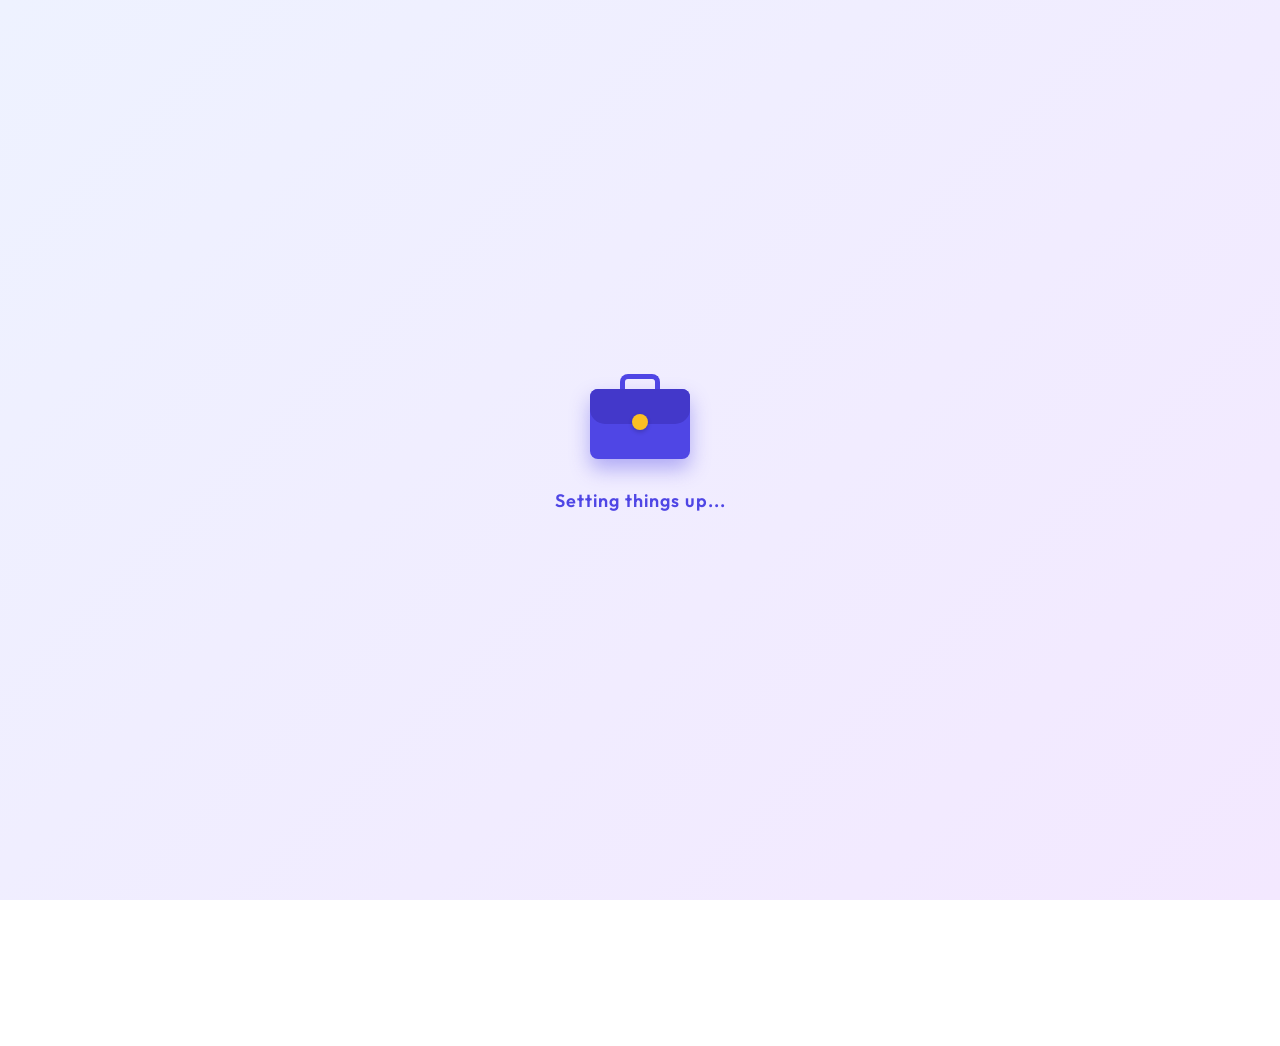
<file: index.html>
<!DOCTYPE html>
<html lang="en">

<head>
  <meta charset="UTF-8">
  <meta name="viewport" content="width=device-width, initial-scale=1.0">
  <title>QR Attendance System – Login</title>
  <link rel="stylesheet" href="css/style.css">
  <link href="https://fonts.googleapis.com/css2?family=Outfit:wght@300;400;500;600;700&display=swap" rel="stylesheet">
  <style>
    :root {
      --primary: #4f46e5;
      --primary-hover: #4338ca;
      --primary-light: #e0e7ff;
      --bg-gradient-1: #f8fafc;
      --bg-gradient-2: #e2e8f0;
      --text-main: #1e293b;
      --text-muted: #64748b;
      --card-bg: rgba(255, 255, 255, 0.8);
      --card-border: rgba(255, 255, 255, 1);
    }

    * {
      box-sizing: border-box;
      margin: 0;
      padding: 0;
      font-family: 'Outfit', sans-serif;
    }

    body {
      background: linear-gradient(135deg, #eef2ff, #f3e8ff);
      display: flex;
      align-items: center;
      justify-content: center;
      min-height: 100vh;
      overflow: auto;
      color: var(--text-main);
      position: relative;
    }

    /* Animated background elements */
    .bg-shape {
      position: absolute;
      border-radius: 50%;
      filter: blur(80px);
      z-index: 0;
      animation: float 10s infinite alternate ease-in-out;
    }

    .shape-1 {
      width: 500px;
      height: 500px;
      background: rgba(99, 102, 241, 0.4);
      top: -100px;
      left: -150px;
    }

    .shape-2 {
      width: 600px;
      height: 600px;
      background: rgba(216, 180, 254, 0.4);
      bottom: -150px;
      right: -100px;
      animation-delay: -5s;
    }

    @keyframes float {
      0% {
        transform: translate(0, 0) scale(1);
      }

      100% {
        transform: translate(40px, 40px) scale(1.05);
      }
    }

    /* Glassmorphic Login Box */
    .login-container {
      position: relative;
      z-index: 10;
      width: 100%;
      max-width: 420px;
      perspective: 1000px;
      padding: 20px;
    }

    .login-box {
      background: var(--card-bg);
      backdrop-filter: blur(24px);
      -webkit-backdrop-filter: blur(24px);
      border: 1px solid var(--card-border);
      padding: 40px;
      border-radius: 28px;
      box-shadow: 0 25px 50px -12px rgba(0, 0, 0, 0.1);
      text-align: center;
      animation: cardEntrance 0.8s cubic-bezier(0.2, 0.8, 0.2, 1);
      overflow: hidden;
      position: relative;
    }

    @keyframes cardEntrance {
      from {
        opacity: 0;
        transform: translateY(40px) scale(0.95);
      }

      to {
        opacity: 1;
        transform: translateY(0) scale(1);
      }
    }

    .login-header {
      margin-bottom: 30px;
    }

    .login-header h2 {
      font-size: 28px;
      font-weight: 700;
      margin-bottom: 8px;
      color: #1e293b;
    }

    .login-header p {
      color: var(--text-muted);
      font-size: 15px;
    }

    /* Forms container for sliding */
    .forms-wrapper {
      position: relative;
      height: 300px;
      /* Increased so role Continue is fully visible on smaller viewports */
      transition: height 0.3s ease;
      padding-bottom: 8px;
    }

    .form-section {
      position: absolute;
      top: 0;
      left: 0;
      width: 100%;
      transition: all 0.5s cubic-bezier(0.4, 0, 0.2, 1);
      opacity: 0;
      visibility: hidden;
      transform: translateX(50px);
    }

    .form-section.active {
      opacity: 1;
      visibility: visible;
      transform: translateX(0);
      z-index: 2;
    }

    .form-section.exit-left {
      transform: translateX(-50px);
      opacity: 0;
      visibility: hidden;
    }

    /* Role Buttons */
    .role-buttons {
      display: flex;
      flex-direction: column;
      gap: 16px;
      margin-bottom: 24px;
    }

    .role-btn {
      position: relative;
      padding: 16px;
      border-radius: 16px;
      border: 2px solid #e2e8f0;
      background: #ffffff;
      color: var(--text-main);
      font-size: 16px;
      font-weight: 600;
      cursor: pointer;
      display: flex;
      align-items: center;
      justify-content: center;
      gap: 12px;
      transition: all 0.3s cubic-bezier(0.4, 0, 0.2, 1);
      overflow: hidden;
      box-shadow: 0 4px 6px -1px rgba(0, 0, 0, 0.05);
    }

    .role-btn:hover {
      border-color: #cbd5e1;
      transform: translateY(-2px);
      box-shadow: 0 10px 15px -3px rgba(0, 0, 0, 0.08);
    }

    .role-btn.active {
      background: var(--primary);
      color: white;
      border-color: var(--primary);
      box-shadow: 0 10px 25px -5px rgba(79, 70, 229, 0.4);
    }

    /* Input Fields */
    .input-group {
      position: relative;
      margin-bottom: 20px;
      text-align: left;
    }

    .input-group input {
      width: 100%;
      padding: 16px 16px 16px 48px;
      border-radius: 14px;
      border: 2px solid #e2e8f0;
      background: #ffffff;
      color: var(--text-main);
      font-size: 15px;
      font-weight: 500;
      transition: all 0.3s ease;
    }

    .input-group input::placeholder {
      color: #94a3b8;
      font-weight: 400;
    }

    .input-group input:focus {
      outline: none;
      border-color: var(--primary);
      box-shadow: 0 0 0 4px rgba(79, 70, 229, 0.1);
    }

    .input-icon {
      position: absolute;
      left: 18px;
      top: 50%;
      transform: translateY(-50%);
      color: #94a3b8;
      transition: color 0.3s ease;
    }

    .input-group input:focus+.input-icon {
      color: var(--primary);
    }

    /* Action Buttons */
    .primary-btn {
      width: 100%;
      padding: 16px;
      border-radius: 14px;
      border: none;
      background: linear-gradient(135deg, var(--primary), #6366f1);
      color: white;
      font-size: 16px;
      font-weight: 600;
      cursor: pointer;
      position: relative;
      overflow: hidden;
      transition: all 0.3s ease;
      box-shadow: 0 10px 20px -10px rgba(79, 70, 229, 0.6);
    }

    .primary-btn:hover {
      transform: translateY(-2px);
      box-shadow: 0 15px 25px -10px rgba(79, 70, 229, 0.8);
    }

    .primary-btn:active {
      transform: translateY(1px);
    }

    .primary-btn:disabled {
      opacity: 0.6;
      cursor: not-allowed;
      transform: none;
      box-shadow: none;
      pointer-events: none;
    }

    .btn-loader {
      display: none;
      width: 20px;
      height: 20px;
      border: 3px solid rgba(255, 255, 255, 0.3);
      border-radius: 50%;
      border-top-color: #fff;
      animation: spin 1s ease-in-out infinite;
      margin: 0 auto;
    }

    @keyframes spin {
      to {
        transform: rotate(360deg);
      }
    }

    .btn-text.loading {
      display: none;
    }

    .btn-loader.loading {
      display: block;
    }

    /* Links */
    .back-btn {
      background: transparent;
      border: none;
      color: var(--text-muted);
      font-size: 14px;
      font-weight: 500;
      cursor: pointer;
      display: flex;
      align-items: center;
      gap: 6px;
      margin-bottom: 24px;
      transition: color 0.3s ease;
    }

    .back-btn:hover {
      color: var(--text-main);
    }

    .admin-link {
      margin-top: 24px;
      font-size: 14px;
      text-align: center;
      padding-top: 24px;
      position: relative;
    }

    .admin-link::before {
      content: '';
      position: absolute;
      top: 0;
      left: 50%;
      transform: translateX(-50%);
      width: 40px;
      height: 3px;
      background: #e2e8f0;
      border-radius: 4px;
    }

    .admin-link a {
      color: var(--text-muted);
      text-decoration: none;
      font-weight: 600;
      transition: all 0.3s ease;
    }

    .admin-link a:hover {
      color: var(--primary);
    }

    /* Shake animation for errors */
    @keyframes shake {

      0%,
      100% {
        transform: translateX(0);
      }

      10%,
      30%,
      50%,
      70%,
      90% {
        transform: translateX(-5px);
      }

      20%,
      40%,
      60%,
      80% {
        transform: translateX(5px);
      }
    }

    .shake {
      animation: shake 0.5s cubic-bezier(.36, .07, .19, .97) both;
    }

    /* Active SVGs */
    .role-btn.active svg {
      stroke: white;
    }

    /* Splash Screen Animations */
    #introSplash {
      position: fixed;
      top: 0;
      left: 0;
      width: 100vw;
      height: 100vh;
      background: linear-gradient(135deg, #eef2ff, #f3e8ff);
      z-index: 9999;
      display: flex;
      justify-content: center;
      align-items: center;
      flex-direction: column;
      transition: opacity 0.8s ease, visibility 0.8s ease;
    }

    .briefcase-wrapper {
      animation: walkIn 1.5s cubic-bezier(0.2, 0.8, 0.2, 1) forwards;
      position: relative;
    }

    @keyframes walkIn {
      0% {
        transform: translateX(-150px) translateY(-50px) rotate(-15deg) scale(0.8);
        opacity: 0;
      }

      50% {
        transform: translateX(20px) translateY(0) rotate(5deg) scale(1.05);
        opacity: 1;
      }

      75% {
        transform: translateX(-5px) rotate(-2deg) scale(0.98);
      }

      100% {
        transform: translateX(0) rotate(0) scale(1);
      }
    }

    .briefcase {
      width: 100px;
      height: 70px;
      background: var(--primary);
      border-radius: 8px;
      position: relative;
      box-shadow: 0 10px 20px rgba(79, 70, 229, 0.4);
      z-index: 10;
    }

    .briefcase::before {
      content: '';
      position: absolute;
      top: -15px;
      left: 50%;
      transform: translateX(-50%);
      width: 30px;
      height: 15px;
      border: 5px solid var(--primary);
      border-bottom: none;
      border-radius: 8px 8px 0 0;
    }

    .briefcase-flap {
      position: absolute;
      top: 0;
      left: 0;
      width: 100%;
      height: 35px;
      background: var(--primary-hover);
      border-radius: 8px 8px 15px 15px;
      transform-origin: top;
      transition: transform 0.6s cubic-bezier(0.4, 0, 0.2, 1);
      z-index: 2;
    }

    .briefcase-lock {
      position: absolute;
      bottom: -6px;
      left: 50%;
      transform: translateX(-50%);
      width: 16px;
      height: 16px;
      background: #fbbf24;
      border-radius: 50%;
      box-shadow: 0 2px 4px rgba(0, 0, 0, 0.2);
    }

    .briefcase-light {
      position: absolute;
      top: 50%;
      left: 50%;
      width: 20px;
      height: 20px;
      background: #fff;
      border-radius: 50%;
      transform: translate(-50%, -50%);
      opacity: 0;
      z-index: 1;
    }

    .briefcase-wrapper.open .briefcase-flap {
      transform: rotateX(180deg);
    }

    .briefcase-wrapper.open .briefcase-light {
      animation: burstLight 1s forwards cubic-bezier(0.2, 0.8, 0.2, 1);
    }

    @keyframes burstLight {
      0% {
        opacity: 0;
        transform: translate(-50%, -50%) scale(1);
      }

      30% {
        opacity: 1;
        transform: translate(-50%, -50%) scale(10);
        box-shadow: 0 0 40px 20px rgba(99, 102, 241, 0.6);
      }

      100% {
        opacity: 0;
        transform: translate(-50%, -50%) scale(60);
        box-shadow: 0 0 150px 150px rgba(255, 255, 255, 1);
      }
    }

    .splash-text {
      margin-top: 30px;
      font-size: 18px;
      font-weight: 600;
      color: var(--primary);
      animation: pulseText 1.5s infinite;
      letter-spacing: 1px;
    }

    @keyframes pulseText {

      0%,
      100% {
        opacity: 0.6;
      }

      50% {
        opacity: 1;
      }
    }

    .splash-text.hide {
      opacity: 0;
      transition: opacity 0.3s;
    }

    .main-content {
      opacity: 0;
      transform: scale(0.95);
      transition: opacity 0.8s ease, transform 0.8s ease;
      width: 100%;
      min-height: 100vh;
      display: flex;
      justify-content: center;
      align-items: center;
      position: absolute;
      top: 0;
      left: 0;
    }

    .main-content.visible {
      opacity: 1;
      transform: scale(1);
    }
  </style>
</head>

<body>

  <!-- Splash Intro -->
  <div id="introSplash">
    <div class="briefcase-wrapper" id="briefcaseWrapper">
      <div class="briefcase">
        <div class="briefcase-flap">
          <div class="briefcase-lock"></div>
        </div>
        <div class="briefcase-light"></div>
      </div>
    </div>
    <div class="splash-text" id="splashText">Setting things up...</div>
  </div>

  <div id="mainContent" class="main-content">
    <!-- Background Animated Shapes -->
    <div class="bg-shape shape-1"></div>
    <div class="bg-shape shape-2"></div>

    <div class="login-container">
      <div class="login-box" id="loginBox">
        <div class="login-header">
          <h2>Welcome</h2>
          <p>Ensure your attendance seamlessly</p>
        </div>

        <div class="forms-wrapper" id="formsWrapper">
          <!-- Step 1: Role Selection -->
          <div class="form-section active" id="stepRole">
            <div class="role-area">
              <div class="role-buttons">
                <button class="role-btn" id="btnFaculty" onclick="selectRole('teacher')">
                  <svg width="22" height="22" viewBox="0 0 24 24" fill="none" stroke="currentColor" stroke-width="2"
                    stroke-linecap="round" stroke-linejoin="round">
                    <path d="M4 19.5v-15A2.5 2.5 0 0 1 6.5 2H20v20H6.5a2.5 2.5 0 0 1 0-5H20" />
                  </svg>
                  Faculty Portal
                </button>
                <button class="role-btn" id="btnStudent" onclick="selectRole('student')">
                  <svg width="22" height="22" viewBox="0 0 24 24" fill="none" stroke="currentColor" stroke-width="2"
                    stroke-linecap="round" stroke-linejoin="round">
                    <path d="M22 10v6M2 10l10-5 10 5-10 5z" />
                    <path d="M6 12v5c3 3 9 3 12 0v-5" />
                  </svg>
                  Student Portal
                </button>
                <button class="role-btn" id="btnAdmin" onclick="selectRole('admin')">
                  <svg width="22" height="22" viewBox="0 0 24 24" fill="none" stroke="currentColor" stroke-width="2"
                    stroke-linecap="round" stroke-linejoin="round">
                    <rect x="3" y="4" width="18" height="16" rx="2" ry="2"></rect>
                    <path d="M16 2v4"></path>
                  </svg>
                  Admin Portal
                </button>
              </div>
              <button class="primary-btn" id="roleContinue" onclick="goNext()" disabled>
                Continue
              </button>
            </div>
          </div>

          <!-- Step 2: Credentials -->
          <div class="form-section" id="stepCredentials">
            <button class="back-btn" onclick="goBack()">
              <svg width="18" height="18" viewBox="0 0 24 24" fill="none" stroke="currentColor" stroke-width="2"
                stroke-linecap="round" stroke-linejoin="round">
                <line x1="19" y1="12" x2="5" y2="12"></line>
                <polyline points="12 19 5 12 12 5"></polyline>
              </svg>
              Back to roles
            </button>

            <div class="input-group">
              <input type="text" id="username" placeholder="Username" autocomplete="off">
              <svg class="input-icon" width="20" height="20" viewBox="0 0 24 24" fill="none" stroke="currentColor"
                stroke-width="2" stroke-linecap="round" stroke-linejoin="round">
                <path d="M20 21v-2a4 4 0 0 0-4-4H8a4 4 0 0 0-4 4v2"></path>
                <circle cx="12" cy="7" r="4"></circle>
              </svg>
            </div>

            <div class="input-group">
              <input type="password" id="password" placeholder="Password">
              <svg class="input-icon" width="20" height="20" viewBox="0 0 24 24" fill="none" stroke="currentColor"
                stroke-width="2" stroke-linecap="round" stroke-linejoin="round">
                <rect x="3" y="11" width="18" height="11" rx="2" ry="2"></rect>
                <path d="M7 11V7a5 5 0 0 1 10 0v4"></path>
              </svg>
            </div>

            <button class="primary-btn" id="loginBtn" onclick="login()">
              <span class="btn-text" id="btnText">Sign In</span>
              <div class="btn-loader" id="btnLoader"></div>
            </button>
          </div>
        </div>


      </div>
    </div>

    <script>
      // Splash Intro Sequence
      window.addEventListener('DOMContentLoaded', () => {
        // 1. Wait for the briefcase to "walk in" (1.5s)
        setTimeout(() => {
          const wrapper = document.getElementById('briefcaseWrapper');
          const text = document.getElementById('splashText');

          // 2. Open the bag & hide text
          if (wrapper) wrapper.classList.add('open');
          if (text) text.classList.add('hide');

          // 3. After the burst of light completes (1s), reveal the main app
          setTimeout(() => {
            const splash = document.getElementById('introSplash');
            const mainContent = document.getElementById('mainContent');
            if (splash) {
              splash.style.opacity = '0';
              splash.style.visibility = 'hidden';
            }
            if (mainContent) {
              mainContent.classList.add('visible');
            }
          }, 900);
        }, 1500);
      });

      let selectedRole = "";

      function selectRole(role) {
        selectedRole = role;
        document.getElementById("btnFaculty").classList.toggle("active", role === "teacher");
        document.getElementById("btnStudent").classList.toggle("active", role === "student");
        document.getElementById("btnAdmin").classList.toggle("active", role === "admin");
        // Enable the Continue button when a role is selected
        const cont = document.getElementById('roleContinue');
        if (cont) cont.disabled = false;

        // Remove any error shake animations
        document.getElementById('loginBox').classList.remove('shake');
      }

      function goNext() {
        if (!selectedRole) {
          triggerError();
          return;
        }

        const stepRole = document.getElementById("stepRole");
        const stepCredentials = document.getElementById("stepCredentials");
        const wrapper = document.getElementById("formsWrapper");

        // Update wrapper height based on content
        wrapper.style.height = "340px";

        stepRole.classList.remove("active");
        stepRole.classList.add("exit-left");

        stepCredentials.classList.remove("exit-left");
        stepCredentials.classList.add("active");
      }

      function goBack() {
        const stepRole = document.getElementById("stepRole");
        const stepCredentials = document.getElementById("stepCredentials");
        const wrapper = document.getElementById("formsWrapper");

        wrapper.style.height = "260px";

        stepCredentials.classList.remove("active");

        stepRole.classList.remove("exit-left");
        stepRole.classList.add("active");

        // Keep Continue enabled only if a role is selected
        const cont = document.getElementById('roleContinue');
        if (cont) cont.disabled = (selectedRole === "");
      }

      function triggerError() {
        const box = document.getElementById('loginBox');
        box.classList.remove('shake');
        void box.offsetWidth; // trigger reflow
        box.classList.add('shake');
      }

      // ── Backend URL ──────────────────────────────────────────────────────────
      // The Flask backend serves ALL pages (login, faculty, student, admin).
      // When the frontend is opened as a file, we point to the local dev server.
      // In production (Render), the backend serves this HTML itself, so we use
      // window.location.origin for the base URL.
      const API_BASE = (window.location.protocol === 'file:')
        ? 'http://127.0.0.1:8080'
        : window.location.origin;

      // Device fingerprinting for student device-binding security
      function getDeviceId() {
        const traits = [
          navigator.userAgent,
          navigator.platform,
          screen.width + 'x' + screen.height,
          navigator.language,
          new Date().getTimezoneOffset()
        ].join('|');
        let hash = 0;
        for (let i = 0; i < traits.length; i++) {
          hash = ((hash << 5) - hash) + traits.charCodeAt(i);
          hash |= 0;
        }
        return 'hw-' + Math.abs(hash).toString(36);
      }

      // Map backend role names → backend-served page paths
      const ROLE_PAGES = {
        faculty: API_BASE + '/faculty_home.html',
        student: API_BASE + '/student_home.html',
        admin:   API_BASE + '/admin_dashboard.html'
      };

      // Map the role label on this page → the backend role name
      const ROLE_MAP = {
        teacher: 'faculty',
        student: 'student',
        admin:   'admin'
      };

      async function login() {
        const u = document.getElementById("username").value.trim();
        const p = document.getElementById("password").value.trim();

        if (!u || !p) {
          triggerError();
          return;
        }

        // Show loading animation
        const btnText   = document.getElementById("btnText");
        const btnLoader = document.getElementById("btnLoader");
        const loginBtn  = document.getElementById("loginBtn");
        btnText.classList.add("loading");
        btnLoader.classList.add("loading");
        loginBtn.style.pointerEvents = "none";

        const backendRole = ROLE_MAP[selectedRole] || selectedRole;

        try {
          const res = await fetch(`${API_BASE}/api/login`, {
            method: 'POST',
            headers: { 'Content-Type': 'application/json' },
            body: JSON.stringify({
              username:  u,
              password:  p,
              device_id: getDeviceId()
            })
          });

          const data = await res.json();

          if (data.success) {
            // Verify the user logged into the correct portal
            if (data.user.role !== backendRole) {
              btnText.classList.remove("loading");
              btnLoader.classList.remove("loading");
              loginBtn.style.pointerEvents = "auto";
              showLoginError(`Wrong portal! This account is a ${data.user.role}.`);
              triggerError();
              return;
            }

            // Persist auth data
            localStorage.setItem('access_token', data.access_token);
            localStorage.setItem('user_role',    data.user.role);
            localStorage.setItem('user_name',    data.user.name || u);
            localStorage.setItem('student_id',   data.user.id);

            // Show success before redirect
            loginBtn.style.background = "#10b981";
            btnText.textContent = "Authorized ✓";
            btnText.classList.remove("loading");
            btnLoader.classList.remove("loading");

            setTimeout(() => {
              window.location.href = ROLE_PAGES[data.user.role] || API_BASE + '/';
            }, 700);

          } else {
            btnText.classList.remove("loading");
            btnLoader.classList.remove("loading");
            loginBtn.style.pointerEvents = "auto";
            showLoginError(data.message || "Invalid credentials");
            triggerError();
          }

        } catch (err) {
          btnText.classList.remove("loading");
          btnLoader.classList.remove("loading");
          loginBtn.style.pointerEvents = "auto";

          if (window.location.protocol === 'file:') {
            showLoginError("Please open http://127.0.0.1:8080 — file:// protocol blocks API calls.");
          } else {
            showLoginError("Cannot reach server. Is the backend running?");
          }
          console.error("Login error:", err);
          triggerError();
        }
      }

      // Creates (or reuses) a small error label below the Sign In button
      function showLoginError(msg) {
        let el = document.getElementById('loginErrorMsg');
        if (!el) {
          el = document.createElement('p');
          el.id = 'loginErrorMsg';
          el.style.cssText = 'color:#ef4444;font-size:13px;margin-top:10px;text-align:center;';
          document.getElementById('loginBtn').insertAdjacentElement('afterend', el);
        }
        el.textContent = msg;
      }

      // Add enter key support
      document.getElementById("password").addEventListener("keypress", function (event) {
        if (event.key === "Enter") {
          event.preventDefault();
          login();
        }
      });
    </script>

</body>

</html>
</file>
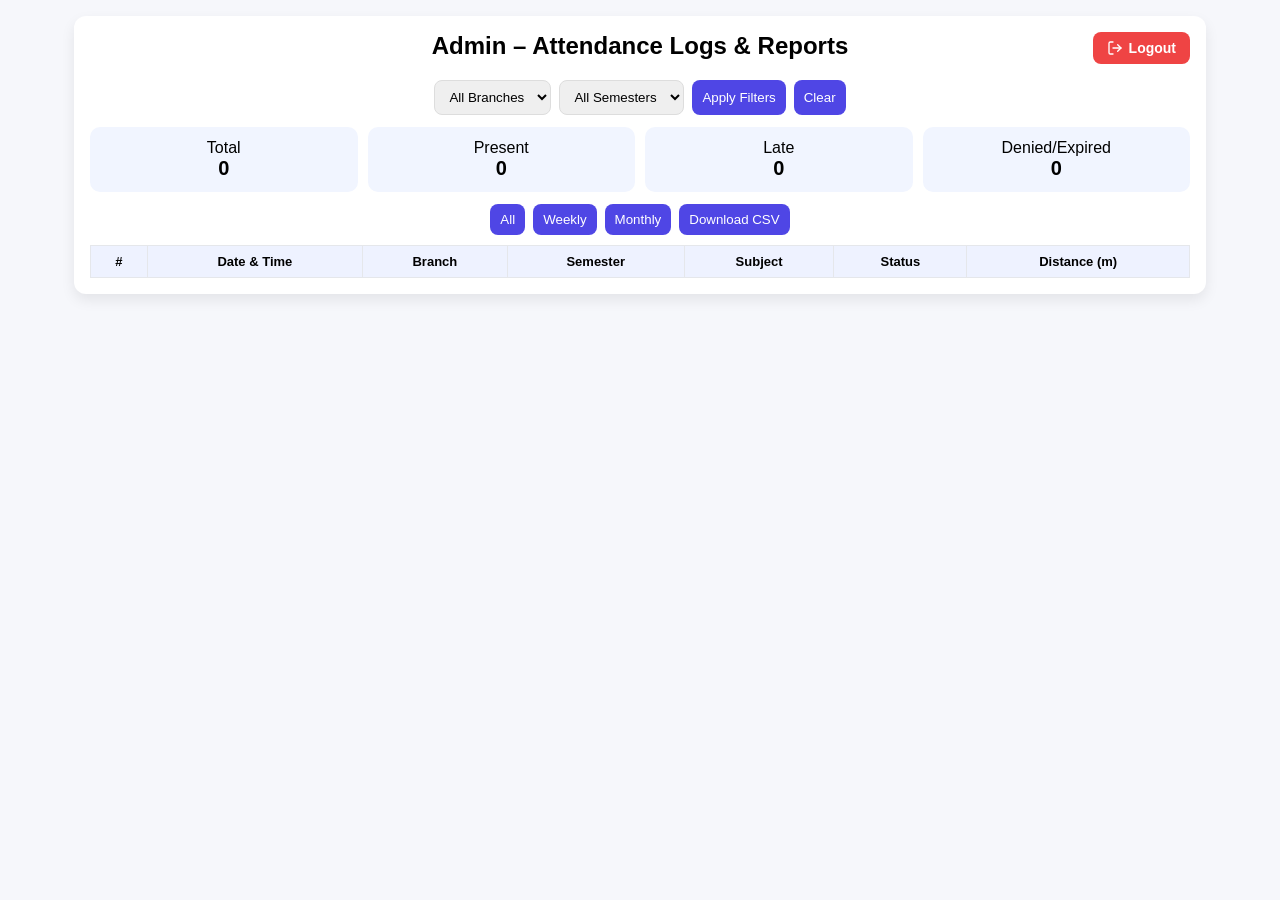
<file: admin-logs.html>
<!DOCTYPE html>
<html>

<head>
  <title>Admin – Attendance Logs & Reports</title>
  <style>
    body {
      font-family: Arial, sans-serif;
      background: #f6f7fb;
      margin: 0;
      padding: 16px;
    }

    .container {
      max-width: 1100px;
      margin: auto;
      background: #fff;
      padding: 16px;
      border-radius: 12px;
      box-shadow: 0 6px 14px rgba(0, 0, 0, 0.08);
    }

    h2 {
      text-align: center;
      margin-top: 0;
    }

    .filters,
    .controls {
      display: flex;
      gap: 8px;
      flex-wrap: wrap;
      justify-content: center;
      margin-bottom: 10px;
    }

    select,
    button {
      padding: 8px 10px;
      border-radius: 8px;
      border: 1px solid #ddd;
      cursor: pointer;
    }

    button {
      background: #4f46e5;
      color: #fff;
      border: none;
    }

    .stats {
      display: grid;
      grid-template-columns: repeat(4, 1fr);
      gap: 10px;
      margin: 12px 0;
    }

    .card {
      padding: 12px;
      border-radius: 10px;
      background: #f1f5ff;
      text-align: center;
    }

    .card span {
      font-size: 20px;
      font-weight: bold;
    }

    table {
      width: 100%;
      border-collapse: collapse;
      margin-top: 10px;
    }

    th,
    td {
      border: 1px solid #e5e7eb;
      padding: 8px;
      text-align: center;
      font-size: 13px;
    }

    th {
      background: #eef2ff;
    }

    .Present {
      color: #2e7d32;
      font-weight: bold;
    }

    .Late {
      color: #f9a825;
      font-weight: bold;
    }

    .Denied,
    .Expired {
      color: #c62828;
      font-weight: bold;
    }

    /* Logout Animation CSS */
    .logout-btn {
      background: #ef4444;
      color: white;
      border: none;
      padding: 8px 14px;
      border-radius: 8px;
      font-size: 14px;
      font-weight: 600;
      display: inline-flex;
      align-items: center;
      gap: 6px;
      cursor: pointer;
      transition: all 0.3s cubic-bezier(0.4, 0, 0.2, 1);
    }

    .logout-btn:hover {
      background: #dc2626;
      transform: translateY(-2px);
      box-shadow: 0 6px 12px rgba(239, 68, 68, 0.3);
    }

    .logout-btn:active {
      transform: translateY(0);
    }

    .logout-btn.logging-out {
      transform: translateX(15px);
      opacity: 0;
      pointer-events: none;
    }

    .page-fade-out {
      opacity: 0;
      transition: opacity 0.4s ease;
    }
  </style>
</head>

<body>

  <div class="container" style="position: relative;">
    <div style="position: absolute; top: 16px; right: 16px;">
      <button class="logout-btn" onclick="logout(this)">
        <svg width="16" height="16" viewBox="0 0 24 24" fill="none" stroke="currentColor" stroke-width="2"
          stroke-linecap="round" stroke-linejoin="round">
          <path d="M9 21H5a2 2 0 0 1-2-2V5a2 2 0 0 1 2-2h4"></path>
          <polyline points="16 17 21 12 16 7"></polyline>
          <line x1="21" y1="12" x2="9" y2="12"></line>
        </svg>
        Logout
      </button>
    </div>

    <h2>Admin – Attendance Logs & Reports</h2>

    <!-- Filters -->
    <div class="filters">
      <select id="branchFilter">
        <option value="">All Branches</option>
        <option value="CSE">CSE</option>
        <option value="AI">AI</option>
        <option value="Cyber">Cyber</option>
        <option value="Mech">Mech</option>
        <option value="Civil">Civil</option>
      </select>

      <select id="semesterFilter">
        <option value="">All Semesters</option>
        <option>S1</option>
        <option>S2</option>
        <option>S3</option>
        <option>S4</option>
        <option>S5</option>
        <option>S6</option>
        <option>S7</option>
        <option>S8</option>
      </select>

      <button onclick="applyFilters()">Apply Filters</button>
      <button onclick="clearFilters()">Clear</button>
    </div>

    <!-- Stats -->
    <div class="stats">
      <div class="card">Total<br><span id="sTotal">0</span></div>
      <div class="card">Present<br><span id="sPresent">0</span></div>
      <div class="card">Late<br><span id="sLate">0</span></div>
      <div class="card">Denied/Expired<br><span id="sDenied">0</span></div>
    </div>

    <!-- Controls -->
    <div class="controls">
      <button onclick="loadAll()">All</button>
      <button onclick="weekly()">Weekly</button>
      <button onclick="monthly()">Monthly</button>
      <button onclick="downloadCSV()">Download CSV</button>
    </div>

    <table>
      <thead>
        <tr>
          <th>#</th>
          <th>Date & Time</th>
          <th>Branch</th>
          <th>Semester</th>
          <th>Subject</th>
          <th>Status</th>
          <th>Distance (m)</th>
        </tr>
      </thead>
      <tbody id="rows"></tbody>
    </table>
  </div>

  <script>
    const allLogs = JSON.parse(localStorage.getItem("attendanceLogs") || "[]");
    let currentLogs = [...allLogs];

    function applyFilters() {
      const b = document.getElementById("branchFilter").value;
      const s = document.getElementById("semesterFilter").value;

      currentLogs = allLogs.filter(l =>
        (!b || l.branch === b) &&
        (!s || l.semester === s)
      );
      render(currentLogs);
    }

    function clearFilters() {
      document.getElementById("branchFilter").value = "";
      document.getElementById("semesterFilter").value = "";
      currentLogs = [...allLogs];
      render(currentLogs);
    }

    function loadAll() { render(currentLogs); }

    function weekly() {
      const weekAgo = Date.now() - 7 * 24 * 60 * 60 * 1000;
      render(currentLogs.filter(l => new Date(l.time).getTime() >= weekAgo));
    }

    function monthly() {
      const now = new Date();
      const start = new Date(now.getFullYear(), now.getMonth(), 1).getTime();
      render(currentLogs.filter(l => new Date(l.time).getTime() >= start));
    }

    function updateStats(logs) {
      document.getElementById("sTotal").innerText = logs.length;
      document.getElementById("sPresent").innerText = logs.filter(l => l.status === "Present").length;
      document.getElementById("sLate").innerText = logs.filter(l => l.status === "Late").length;
      document.getElementById("sDenied").innerText = logs.filter(l => l.status === "Denied" || l.status === "Expired").length;
    }

    function render(logs) {
      const tbody = document.getElementById("rows");
      tbody.innerHTML = "";
      logs.forEach((l, i) => {
        const tr = document.createElement("tr");
        tr.innerHTML = `
        <td>${i + 1}</td>
        <td>${new Date(l.time).toLocaleString()}</td>
        <td>${l.branch || "-"}</td>
        <td>${l.semester || "-"}</td>
        <td>${l.subject || "-"}</td>
        <td class="${l.status}">${l.status}</td>
        <td>${l.distance ?? "-"}</td>
      `;
        tbody.appendChild(tr);
      });
      updateStats(logs);
    }

    function downloadCSV() {
      let csv = "DateTime,Branch,Semester,Subject,Status,Distance\n";
      currentLogs.forEach(l => {
        csv += `"${new Date(l.time).toLocaleString()}","${l.branch}","${l.semester}","${l.subject}","${l.status}","${l.distance ?? ""}"\n`;
      });
      const blob = new Blob([csv], { type: "text/csv" });
      const a = document.createElement("a");
      a.href = URL.createObjectURL(blob);
      a.download = "attendance_report.csv";
      a.click();
    }

    function logout(btn) {
      if (btn) btn.classList.add("logging-out");
      document.body.classList.add("page-fade-out");
      localStorage.removeItem("isAdmin");
      setTimeout(() => {
        window.location.href = "admin.html";
      }, 400);
    }

    render(currentLogs);
  </script>

</body>

</html>
</file>
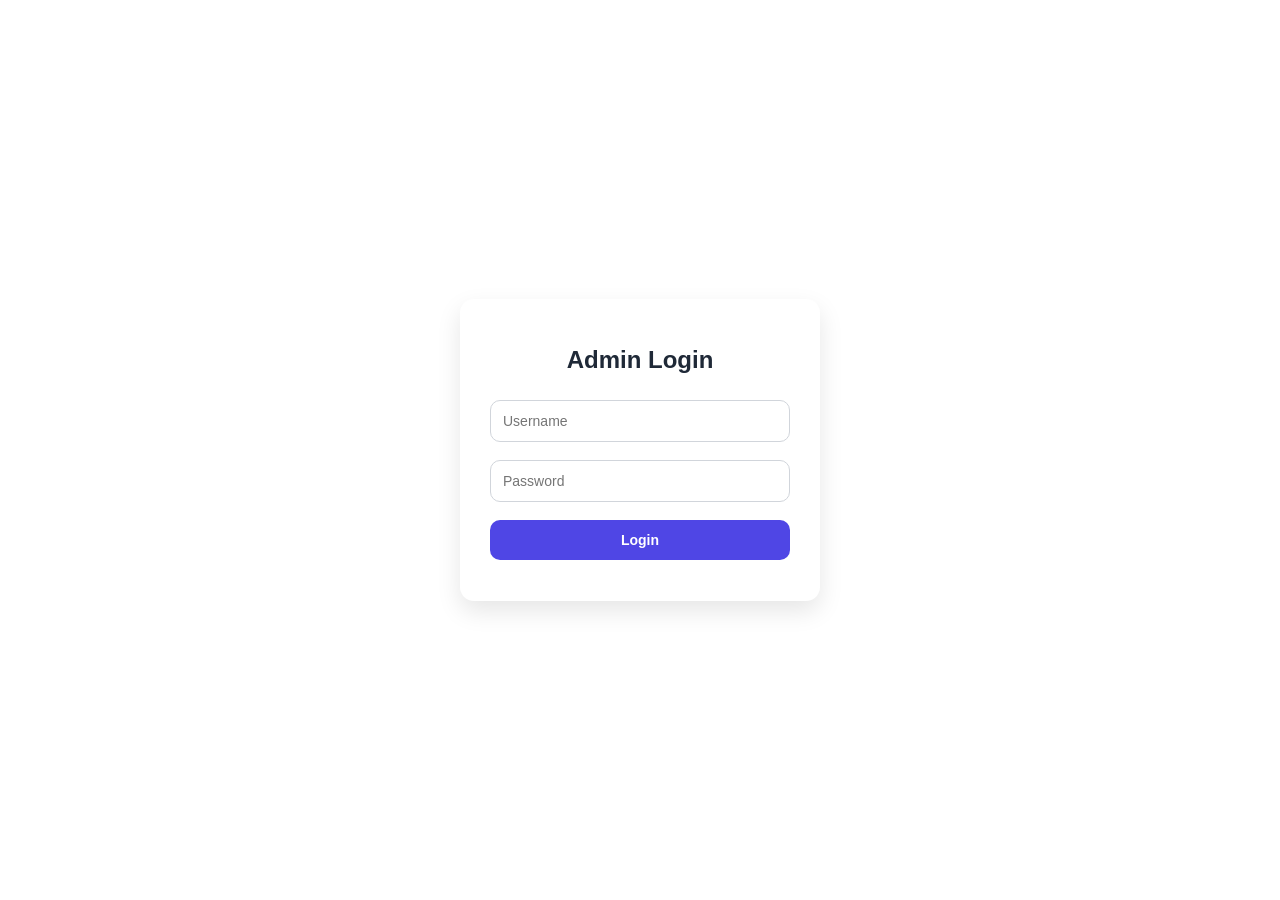
<file: admin.html>
<!DOCTYPE html>
<html>
<head>
  <title>Admin Login</title>
  <link rel="stylesheet" href="css/style.css">
  <style>
    body {
      font-family: Arial, sans-serif;
      background: linear-gradient(135deg, #eef2ff, #f8fafc);
      display: flex;
      align-items: center;
      justify-content: center;
      height: 100vh;
      margin: 0;
    }
    .login-box {
      background: #ffffff;
      padding: 28px 30px;
      border-radius: 14px;
      box-shadow: 0 10px 25px rgba(0,0,0,0.1);
      text-align: center;
      width: 360px;
    }
    .login-box h2 { margin-bottom: 16px; color: #1f2937; }
    input, button {
      width: 100%;
      padding: 12px;
      margin-top: 10px;
      border-radius: 10px;
      border: 1px solid #d1d5db;
      font-size: 14px;
    }
    button {
      background: #4f46e5;
      color: #ffffff;
      border: none;
      cursor: pointer;
      font-weight: 600;
    }
    button:hover { opacity: 0.9; }
    .error { color: #c62828; font-size: 13px; margin-top: 8px; }
  </style>
</head>
<body>

  <div class="login-box">
    <h2>Admin Login</h2>
    <input type="text" id="adminUser" placeholder="Username">
    <input type="password" id="adminPass" placeholder="Password">
    <button onclick="adminLogin()">Login</button>
    <p id="adminError" class="error"></p>
  </div>

  <script>
    function adminLogin() {
      const u = document.getElementById("adminUser").value.trim();
      const p = document.getElementById("adminPass").value.trim();

      if (u === "admin" && p === "admin123") {
        localStorage.setItem("isAdmin", "true");
        window.location.href = "admin-logs.html";
      } else {
        document.getElementById("adminError").innerText = "Invalid admin credentials";
      }
    }
  </script>

</body>
</html>
</file>
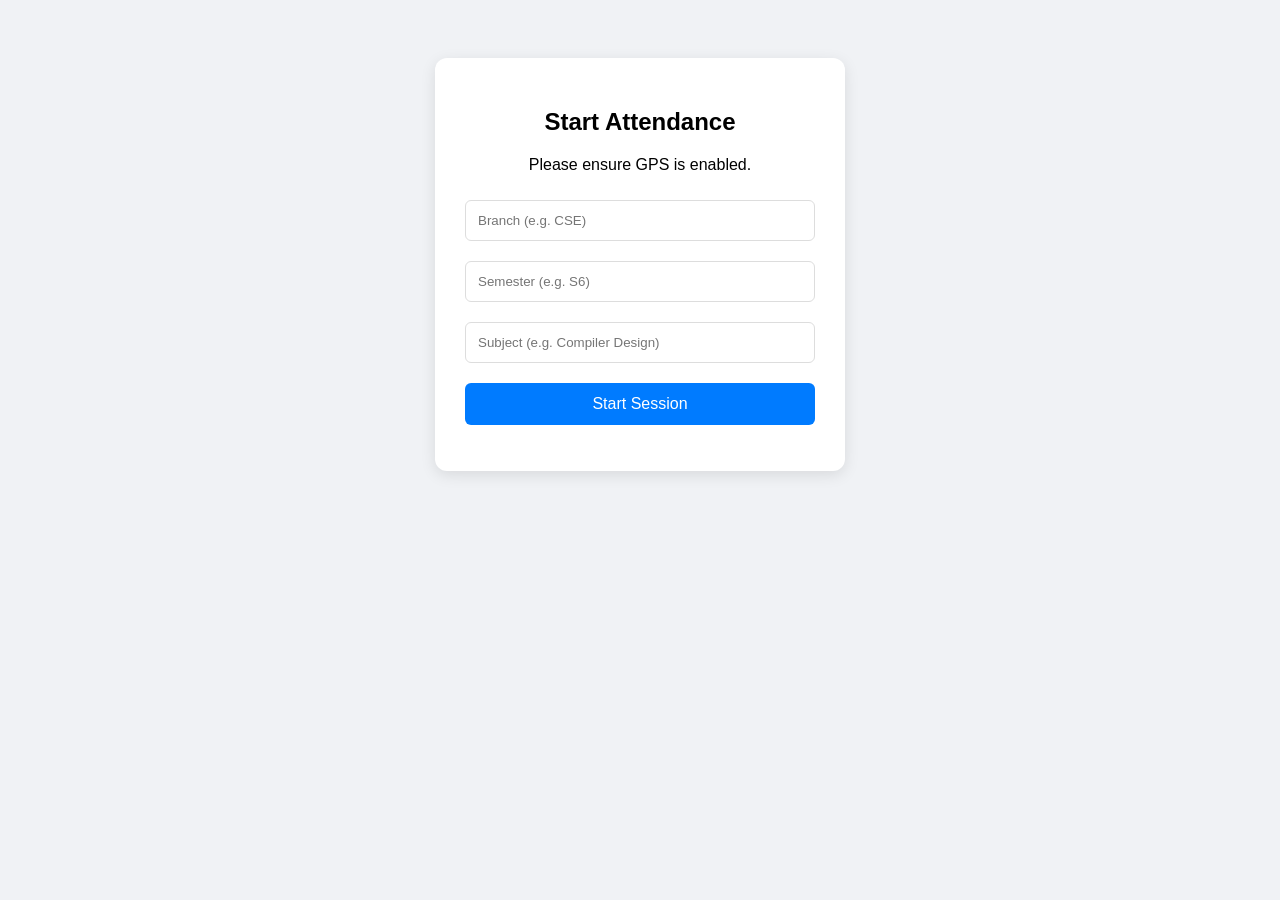
<file: faculty_create_session.html>
<!DOCTYPE html>
<html>

<head>
    <title>Faculty - Create Session</title>
    <style>
        body {
            font-family: 'Segoe UI', Tahoma, Geneva, Verdana, sans-serif;
            text-align: center;
            background: #f0f2f5;
            padding-top: 50px;
        }

        .card {
            background: white;
            padding: 30px;
            border-radius: 12px;
            display: inline-block;
            box-shadow: 0 4px 15px rgba(0, 0, 0, 0.1);
            width: 350px;
        }

        input,
        select {
            width: 100%;
            padding: 12px;
            margin: 10px 0;
            border: 1px solid #ddd;
            border-radius: 6px;
            box-sizing: border-box;
        }

        button {
            background: #007bff;
            color: white;
            border: none;
            padding: 12px;
            width: 100%;
            border-radius: 6px;
            cursor: pointer;
            font-size: 16px;
            margin-top: 10px;
        }

        button:hover {
            background: #0056b3;
        }

        #status {
            margin-top: 15px;
            font-weight: bold;
            color: #555;
        }
    </style>
</head>

<body>

    <div class="card">
        <h2>Start Attendance</h2>
        <p>Please ensure GPS is enabled.</p>

        <input type="text" id="branch" placeholder="Branch (e.g. CSE)" />
        <input type="text" id="semester" placeholder="Semester (e.g. S6)" />
        <input type="text" id="subject" placeholder="Subject (e.g. Compiler Design)" />

        <button id="startBtn" onclick="requestLocation()">Start Session</button>
        <div id="locationDisplay" style="margin-top: 10px; font-size: 12px; color: #666;"></div>
        <p id="status"></p>
    </div>

    <script>
        const API_BASE = window.location.origin + "/api";
        // In a real app, you get this token from your login page
        const TOKEN = localStorage.getItem("access_token");

        function requestLocation() {
            const statusMsg = document.getElementById("status");
            const locDisplay = document.getElementById("locationDisplay");
            statusMsg.innerText = "Requesting GPS Permission...";
            statusMsg.style.color = "blue";

            if (!navigator.geolocation) {
                statusMsg.innerText = "Geolocation is not supported by your browser.";
                statusMsg.style.color = "red";
                return;
            }

            navigator.geolocation.getCurrentPosition(
                (pos) => {
                    const lat = pos.coords.latitude;
                    const lng = pos.coords.longitude;
                    locDisplay.innerText = `Current Location: ${lat.toFixed(6)}, ${lng.toFixed(6)}`;
                    createSession(lat, lng);
                },
                (err) => {
                    statusMsg.innerText = "Error: " + err.message + ". Please enable Location Services.";
                    statusMsg.style.color = "red";
                },
                { enableHighAccuracy: true, timeout: 5000, maximumAge: 0 }
            );
        }

        function createSession(lat, lng) {
            const branch = document.getElementById("branch").value;
            const semester = document.getElementById("semester").value;
            const subject = document.getElementById("subject").value;
            const statusMsg = document.getElementById("status");

            if (!branch || !semester || !subject) {
                statusMsg.innerText = "Please fill all fields.";
                return;
            }

            statusMsg.innerText = "Creating session...";

            fetch(`${API_BASE}/sessions`, {
                method: "POST",
                headers: {
                    "Content-Type": "application/json",
                    "Authorization": `Bearer ${TOKEN}`
                },
                body: JSON.stringify({
                    branch: branch,
                    semester: semester,
                    subject: subject,
                    latitude: lat,
                    longitude: lng
                })
            })
                .then(res => res.json())
                .then(data => {
                    if (data.success) {
                        statusMsg.innerText = "Session Started! Redirecting...";
                        statusMsg.style.color = "green";
                        localStorage.setItem("current_session_id", data.session_id);
                        setTimeout(() => {
                            window.location.href = "faculty_dashboard.html";
                        }, 1000);
                    } else {
                        statusMsg.innerText = "Error: " + data.message;
                        statusMsg.style.color = "red";
                    }
                })
                .catch(err => {
                    statusMsg.innerText = "Server error. Is the backend running?";
                    statusMsg.style.color = "red";
                });
        }
    </script>

</body>

</html>
</file>
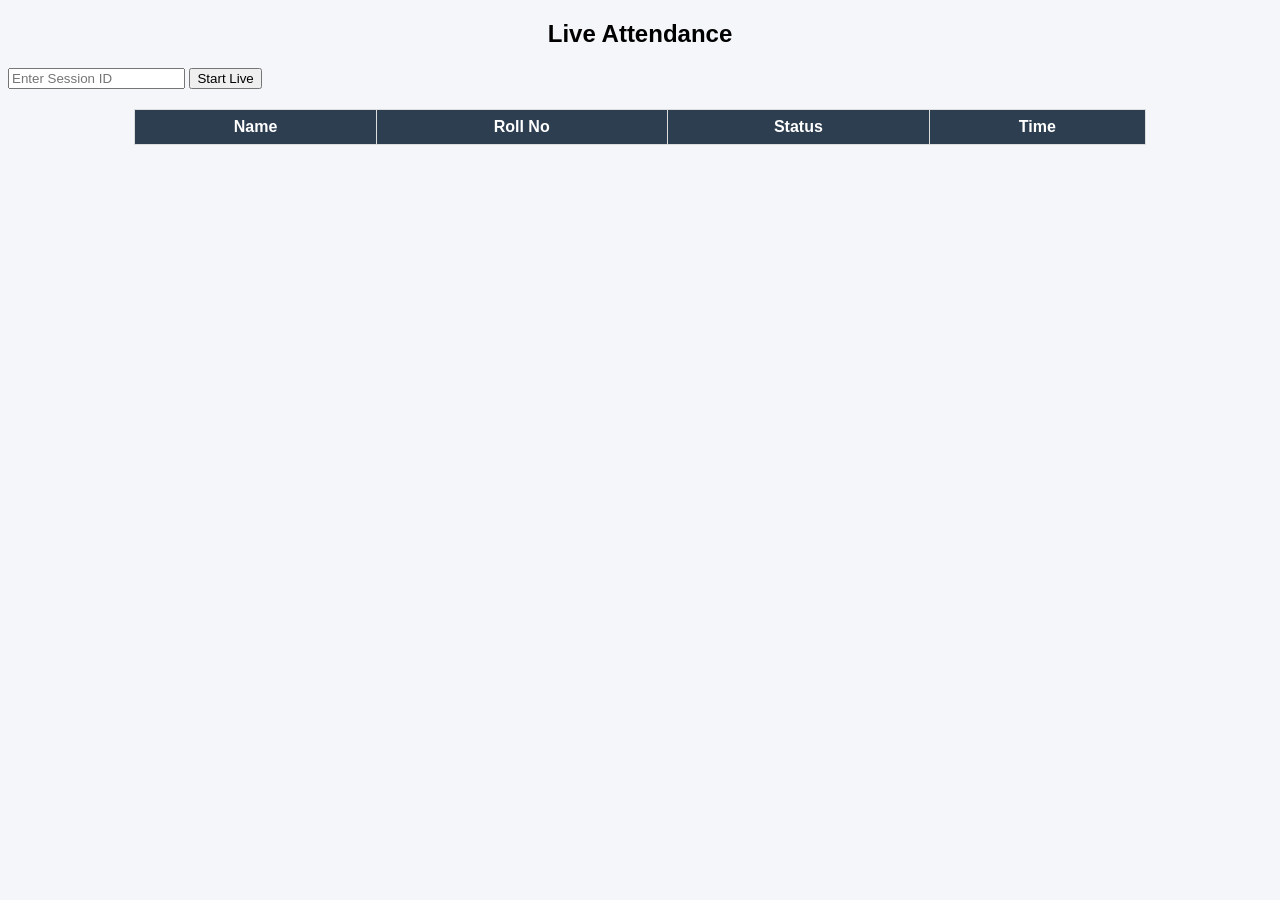
<file: live_attendance.html>
<!DOCTYPE html>
<html>

<head>
  <title>Live Attendance</title>
  <style>
    body {
      font-family: Arial;
      background: #f4f6f9;
    }

    table {
      margin: 20px auto;
      border-collapse: collapse;
      width: 80%;
    }

    th,
    td {
      border: 1px solid #ddd;
      padding: 8px;
      text-align: center;
    }

    th {
      background: #2c3e50;
      color: white;
    }
  </style>
</head>

<body>

  <h2 style="text-align:center;">Live Attendance</h2>
  <input id="sessionId" placeholder="Enter Session ID" />
  <button onclick="start()">Start Live</button>

  <table>
    <thead>
      <tr>
        <th>Name</th>
        <th>Roll No</th>
        <th>Status</th>
        <th>Time</th>
      </tr>
    </thead>
    <tbody id="rows"></tbody>
  </table>

  <script>
    let timer = null;

    function start() {
      const sessionId = document.getElementById("sessionId").value;
      if (!sessionId) return alert("Enter session id");

      if (timer) clearInterval(timer);
      timer = setInterval(() => load(sessionId), 3000);
      load(sessionId);
    }

    function load(sessionId) {
      fetch(`${window.location.origin}/api/sessions/${sessionId}/live`)
        .then(res => res.json())
        .then(data => {
          const tbody = document.getElementById("rows");
          tbody.innerHTML = "";
          data.attendance.forEach(a => {
            tbody.innerHTML += `
          <tr>
            <td>${a.name}</td>
            <td>${a.roll_no}</td>
            <td>${a.status}</td>
            <td>${new Date(a.time).toLocaleTimeString()}</td>
          </tr>
        `;
          });
        });
    }
  </script>

</body>

</html>
</file>
<file: css/style.css>
body {
  background: white!important;
}
/* ---------- GLOBAL ---------- */
* {
  box-sizing: border-box;
}

body {
  margin: 0;
  font-family: "Segoe UI", Arial, sans-serif;
  background: linear-gradient(135deg, #e3f2fd, #fce4ec);
  min-height: 100vh;
  display: flex;
  align-items: center;
  justify-content: center;
  color: #333;
}

/* ---------- MAIN CARD ---------- */
.login-box,
#teacherSection,
#studentSection {
  background: #ffffff;
  width: 340px;
  padding: 25px;
  border-radius: 14px;
  box-shadow: 0 15px 35px rgba(0, 0, 0, 0.12);
  animation: fadeIn 0.6s ease;
}

/* ---------- HEADINGS ---------- */
h2 {
  text-align: center;
  margin-bottom: 20px;
}

h3 {
  text-align: center;
  margin-bottom: 15px;
  color: #1976d2;
}

/* ---------- INPUTS ---------- */
input,
select {
  width: 100%;
  padding: 12px;
  margin: 8px 0;
  border-radius: 8px;
  border: 1px solid #ccc;
  font-size: 14px;
}

input:focus,
select:focus {
  outline: none;
  border-color: #1976d2;
}

/* ---------- BUTTON ---------- */
button {
  width: 100%;
  padding: 12px;
  margin-top: 12px;
  border: none;
  border-radius: 8px;
  background: #1976d2;
  color: white;
  font-size: 15px;
  cursor: pointer;
  transition: background 0.3s, transform 0.2s;
}

button:hover {
  background: #0d47a1;
  transform: translateY(-2px);
}

/* ---------- QR AREA ---------- */
#qrcode,
#reader {
  margin-top: 15px;
  display: flex;
  justify-content: center;
}

/* ---------- TEXT ---------- */
p {
  text-align: center;
  margin-top: 15px;
  font-weight: 500;
}

/* ---------- ANIMATION ---------- */
@keyframes fadeIn {
  from {
    opacity: 0;
    transform: translateY(10px);
  }
  to {
    opacity: 1;
    transform: translateY(0);
  }
}
/* ---------- PAGE LOAD ANIMATION ---------- */
.login-box,
#teacherSection,
#studentSection {
  animation: slideUp 0.7s ease-out;
}

/* ---------- SLIDE UP ---------- */
@keyframes slideUp {
  from {
    opacity: 0;
    transform: translateY(30px) scale(0.95);
  }
  to {
    opacity: 1;
    transform: translateY(0) scale(1);
  }
}

/* ---------- BUTTON PRESS ---------- */
button:active {
  transform: scale(0.96);
}

/* ---------- SOFT GLOW ON HOVER ---------- */
button:hover {
  box-shadow: 0 8px 18px rgba(25, 118, 210, 0.35);
}

/* ---------- INPUT FOCUS ANIMATION ---------- */
input:focus,
select:focus {
  animation: inputPulse 0.4s ease;
}

@keyframes inputPulse {
  0% {
    box-shadow: 0 0 0 rgba(25, 118, 210, 0);
  }
  100% {
    box-shadow: 0 0 8px rgba(25, 118, 210, 0.4);
  }
}

/* ---------- QR POP ---------- */
#qrcode img,
#reader video {
  animation: popIn 0.5s ease;
}

@keyframes popIn {
  from {
    opacity: 0;
    transform: scale(0.7);
  }
  to {
    opacity: 1;
    transform: scale(1);
  }
}
</file>
